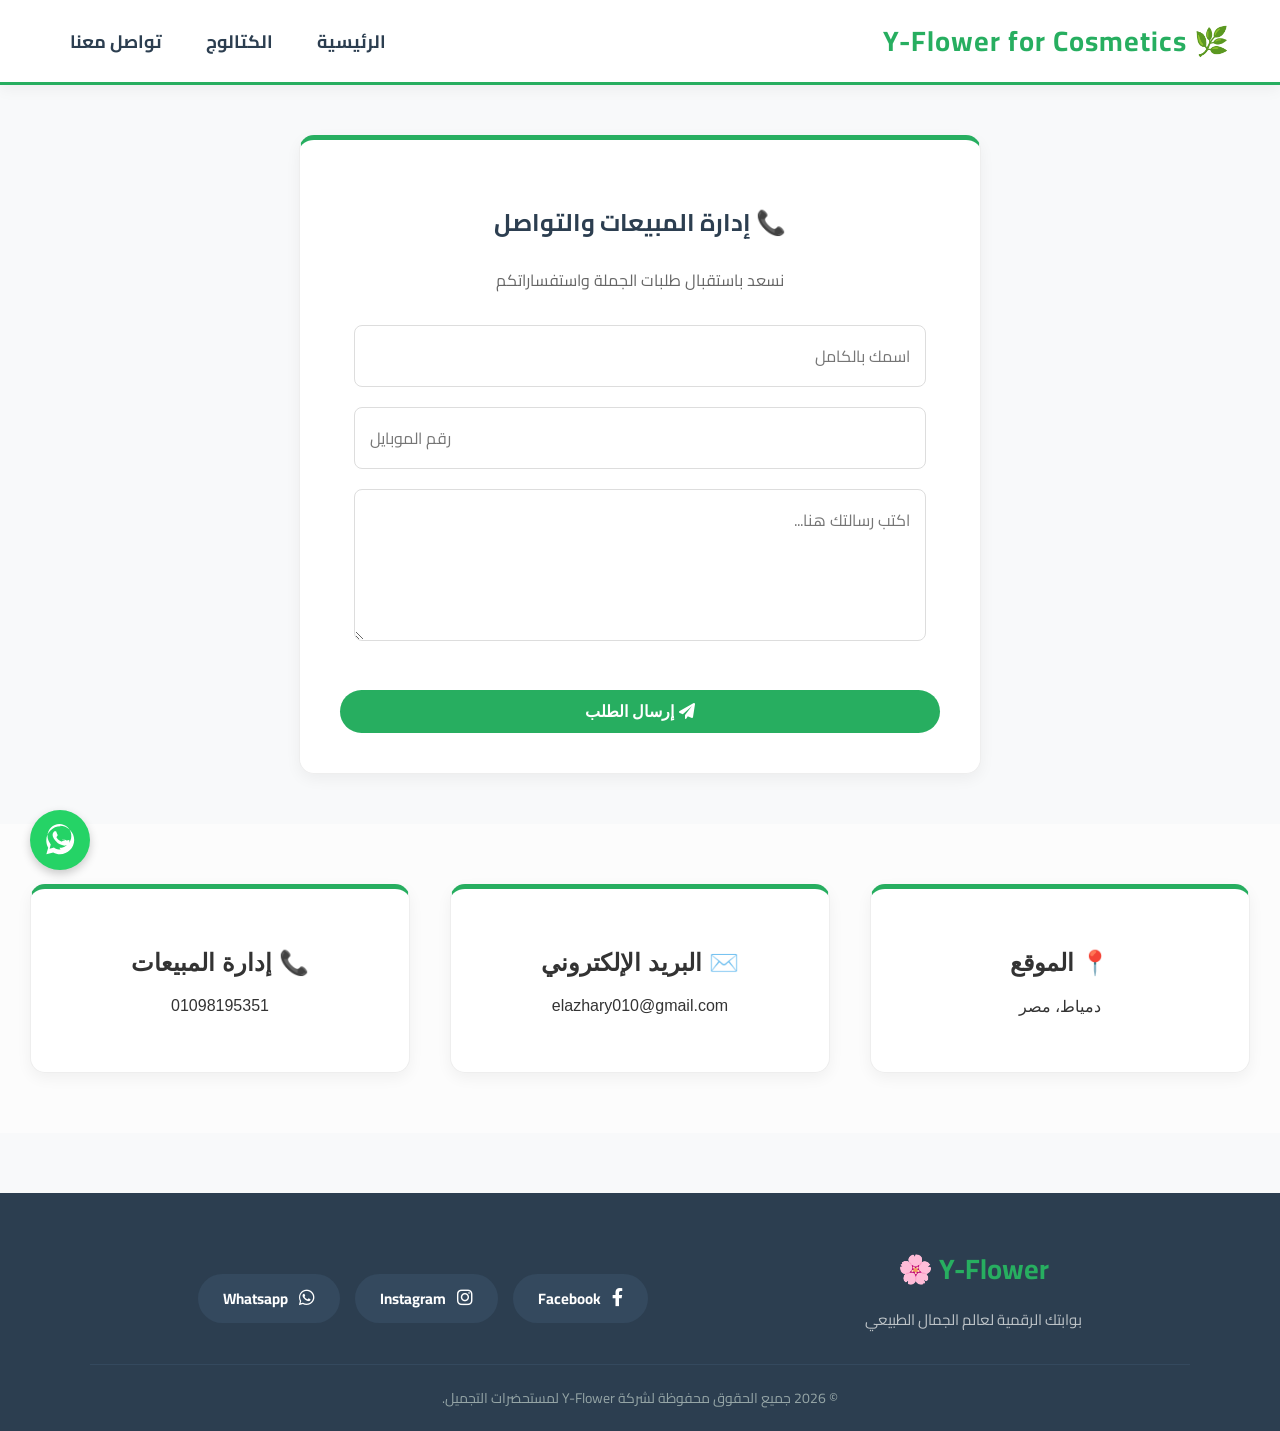
<file: contact.html>
<!DOCTYPE html>
<html dir="rtl">

<head>
    <meta charset="UTF-8">
    <title>تواصل معنا | Y-Flower</title>
    <link rel="icon"
        href="data:image/svg+xml,<svg xmlns=%22http://www.w3.org/2000/svg%22 viewBox=%220 0 100 100%22><text y=%22.9em%22 font-size=%2290%22>🌿</text></svg>">
    <link rel="stylesheet" href="style.css">
    <link rel="stylesheet" href="https://cdnjs.cloudflare.com/ajax/libs/font-awesome/6.0.0/css/all.min.css">

    <style>
        .contact-box {
            background: white;
            padding: 40px;
            border-radius: 15px;
            /* تعديل: استخدام العرض المرن بدل 50% عشان الموبايل */
            width: 90%;
            max-width: 600px;
            margin: 50px auto;
            box-shadow: 0 5px 15px rgba(0, 0, 0, 0.05);
            text-align: center;
            border-top: 5px solid #27ae60;
        }

        input,
        textarea {
            width: 90%;
            padding: 15px;
            margin: 10px 0;
            border: 1px solid #ddd;
            border-radius: 8px;
            font-family: 'Cairo', sans-serif;
            font-size: 16px;
        }

        /* تنسيق زر الإرسال عشان لو مش متنسق في ملف الـ CSS */
        .submit-btn {
            background-color: #27ae60;
            color: white;
            padding: 12px 24px;
            border: none;
            border-radius: 25px;
            font-size: 16px;
            cursor: pointer;
            transition: 0.3s;
        }

        .submit-btn:hover {
            background-color: #219653;
        }
    </style>
</head>

<body>

    <header>
        <h2>🌿 Y-Flower for Cosmetics </h2>
        <nav>
            <a href="index.html">الرئيسية</a>
            <a href="products.html">الكتالوج</a>
            <a href="contact.html">تواصل معنا</a>
        </nav>
    </header>

    <div class="contact-box">
        <h2 style="color: #2c3e50;">📞 إدارة المبيعات والتواصل</h2>
        <p style="color: #666; margin-bottom: 20px;">نسعد باستقبال طلبات الجملة واستفساراتكم</p>

        <input type="text" id="senderName" placeholder="اسمك بالكامل">
        <input type="tel" id="senderContact" placeholder="رقم الموبايل">
        <textarea id="senderMsg" rows="4" placeholder="اكتب رسالتك هنا..."></textarea><br><br>

        <button id="btnSend" class="submit-btn" onclick="sendData()">
            <i class="fas fa-paper-plane"></i> إرسال الطلب
        </button>
        <p id="successText"
            style="color: #27ae60; display: none; margin-top: 15px; font-weight: bold; text-align: center;">تم الإرسال
            بنجاح! فريقنا هيتواصل معاك في أقرب وقت ✅</p>
    </div>

    <section class="contact-section">
        <div class="contact-boxes">
            <a href="#" target="_blank" class="contact-box" style="margin: 10px; width: 30%;">
                <h2>📍 الموقع</h2>
                <p>دمياط، مصر</p>
            </a>

            <a href="mailto:elazhary010@gmail.com" class="contact-box" style="margin: 10px; width: 30%;">
                <h2>✉️ البريد الإلكتروني</h2>
                <p>elazhary010@gmail.com</p>
            </a>

            <a href="tel:+201098195351" class="contact-box" style="margin: 10px; width: 30%;">
                <h2>📞 إدارة المبيعات</h2>
                <p>01098195351</p>
            </a>
        </div>
    </section>

    <script>
        function sendData() {
            var magicLink = "https://script.google.com/macros/s/AKfycbwChRY4NQw6A71XgNkAZd37fF8ghIqxjVVNMur0Fm3jIeAKQOpWQuedOGAteVJn_pynVw/exec";

            var name = document.getElementById("senderName").value;
            var contact = document.getElementById("senderContact").value;
            var message = document.getElementById("senderMsg").value;

            if (name == "" || contact == "" || message == "") {
                alert("املى البيانات الأول!");
                return;
            }

            // إيقاف الزر مؤقتاً أثناء الإرسال
            var btn = document.getElementById("btnSend");
            btn.innerHTML = '<i class="fas fa-spinner fa-spin"></i> جاري الإرسال...';
            btn.disabled = true;

            var url = magicLink + "?name=" + encodeURIComponent(name) + "&contact=" + encodeURIComponent(contact) + "&message=" + encodeURIComponent(message);

            // تعديل: تنفيذ مسح البيانات وإظهار رسالة النجاح *بعد* اكتمال الإرسال
            fetch(url, { mode: 'no-cors' }).then(function () {
                document.getElementById("successText").style.display = "block";

                // إعادة الزر لحالته الطبيعية
                btn.innerHTML = '<i class="fas fa-paper-plane"></i> إرسال الطلب';
                btn.disabled = false;

                // إفراغ الحقول
                document.getElementById("senderName").value = "";
                document.getElementById("senderContact").value = "";
                document.getElementById("senderMsg").value = "";

                // إخفاء رسالة النجاح بعد 5 ثواني
                setTimeout(function () {
                    document.getElementById("successText").style.display = "none";
                }, 5000);
            }).catch(function (error) {
                // التعامل مع الأخطاء لو حصلت
                alert("حدث خطأ أثناء الإرسال، يرجى المحاولة لاحقاً.");
                btn.innerHTML = '<i class="fas fa-paper-plane"></i> إرسال الطلب';
                btn.disabled = false;
            });
        }
    </script>

    <a href="https://wa.me/201098195351?text=أهلاً Y-Flower، محتاج استفسر عن حاجة 🌿" class="whatsapp-float"
        target="_blank">
        <svg viewBox="0 0 32 32" width="35" height="35" fill="white">
            <path
                d="M16.011 3.016C8.828 3.016 3 8.844 3 16.027c0 2.296.604 4.542 1.744 6.516l-1.682 6.135 6.276-1.646c1.885 1.042 3.995 1.594 6.162 1.594h.01c7.182 0 13.01-5.828 13.01-13.01 0-3.48-1.354-6.75-3.818-9.213-2.463-2.463-5.733-3.817-9.213-3.817zm.01 21.24c-1.948 0-3.854-.52-5.52-1.51l-.396-.235-4.102 1.075 1.094-4-1.26-2.006c-1.083-1.724-1.656-3.714-1.656-5.757 0-5.984 4.87-10.854 10.86-10.854 2.896 0 5.625 1.13 7.677 3.177 2.052 2.053 3.177 4.78 3.177 7.678 0 5.984-4.87 10.854-10.854 10.854zm5.958-8.156c-.328-.162-1.938-.953-2.235-1.063-.296-.11-5.1-.11-.724.162s-1.182 1.063-1.448 1.448c-.266.385-.536.432-.864.27-1.72-.823-3.083-1.666-4.28-3.69-.286-.475.292-.44.92-1.696.162-.328.083-.615-.083-.943-.167-.328-.724-1.745-1.005-2.39-.27-.625-.547-.542-.724-.542-.167 0-.385-.02-.615-.02-.23 0-.604.084-.922.433-.318.348-1.214 1.182-1.214 2.885 0 1.703 1.245 3.354 1.417 3.583.172.23 2.443 3.734 5.912 5.234 2.375 1.026 3.23 1.073 4.417.906 1.344-.19 2.922-1.192 3.333-2.344.41-1.15.41-2.135.286-2.344-.12-.208-.432-.328-.76-.49z" />
        </svg>
    </a>

    <footer class="site-footer">
        <div class="footer-content">
            <div class="footer-logo">
                <h2>Y-Flower 🌸</h2>
                <p>بوابتك الرقمية لعالم الجمال الطبيعي</p>
            </div>

            <div class="footer-social">
                <a href="https://www.facebook.com/share/1G98bTrwDa/" target="_blank"><i class="fab fa-facebook-f"></i>
                    Facebook</a>
                <a href="https://www.instagram.com/elsayed_elazhary23?igsh=MXZraWo3eDF3cjg5cQ==" target="_blank"><i
                        class="fab fa-instagram"></i> Instagram</a>
                <a href="https://wa.me/201098195351" target="_blank"><i class="fab fa-whatsapp"></i> Whatsapp</a>
            </div>
        </div>

        <div class="footer-bottom">
            <p>© 2026 جميع الحقوق محفوظة لشركة Y-Flower لمستحضرات التجميل.</p>
        </div>
    </footer>
</body>

</html>
</file>
<file: style.css>
/* 1. استدعاء خط عربي احترافي من جوجل */
@import url('https://fonts.googleapis.com/css2?family=Cairo:wght@400;700&display=swap');

/* 2. التنسيق العام للموقع */
body {
    font-family: 'Cairo', sans-serif;
    margin: 0;
    background-color: #f8f9fa;
    /* لون رصاصي فاتح جداً مريح للعين */
    /* السطور الجديدة عشان نثبت الفوتر */
    display: flex;
    flex-direction: column;
    min-height: 100vh;
    /* ده بيخلي أقل طول للـ body هو 100% من طول الشاشة */
}


/* 3. شريط التنقل (الهيدر) - تصميم مودرن */
header {
    background-color: #ffffff;
    padding: 15px 50px;
    display: flex;
    justify-content: space-between;
    align-items: center;
    box-shadow: 0 4px 15px rgba(0, 0, 0, 0.05);
    /* ظل خفيف تحت الشريط */
    border-bottom: 3px solid #27ae60;
    /* خط أخضر شيك بيمثل المصنع */
}

header h2 {
    color: #27ae60;
    margin: 0;
    font-size: 28px;
    letter-spacing: 1px;
}

nav a {
    color: #2c3e50;
    text-decoration: none;
    margin: 0 20px;
    font-weight: 700;
    font-size: 18px;
    transition: all 0.3s ease;
    /* حركة ناعمة عند الوقوف بالماوس */
}

nav a:hover {
    color: #27ae60;
}

/* 4. تنسيق الزرار العام */
.btn-primary {
    background-color: #27ae60;
    color: white;
    padding: 12px 30px;
    border: none;
    border-radius: 8px;
    font-size: 18px;
    font-family: 'Cairo', sans-serif;
    font-weight: bold;
    cursor: pointer;
    transition: 0.3s;
    box-shadow: 0 4px 6px rgba(39, 174, 96, 0.2);
}

.btn-primary:hover {
    background-color: #219150;
    transform: translateY(-2px);
    /* الزرار بيترفع لفوق سنة بسيطة */
}

/* 5. التجاوب مع شاشات الموبايل (Responsive Design) */
@media (max-width: 768px) {
    header {
        flex-direction: column;
        /* يخلي اللوجو والزراير تحت بعض */
        padding: 15px;
    }

    nav {
        margin-top: 15px;
    }

    nav a {
        display: inline-block;
        margin: 5px 10px;
        font-size: 16px;
    }

    .contact-box {
        width: 85%;
        /* يكبر صندوق التواصل في الموبايل */
        padding: 20px;
    }

    .product-card {
        width: 90%;
        /* يخلي كارت المنتج واخد عرض الشاشة */
    }
}

/* 6. زرار الواتساب العايم (Floating WhatsApp) */
.whatsapp-float {
    position: fixed;
    width: 60px;
    height: 60px;
    bottom: 30px;
    left: 30px;
    /* خليناه على الشمال عشان ما يغطيش على السكرول */
    background-color: #25d366;
    color: #FFF;
    border-radius: 50px;
    box-shadow: 0 4px 10px rgba(0, 0, 0, 0.2);
    z-index: 1000;
    /* عشان يفضل دايماً فوق كل حاجة في الصفحة */
    display: flex;
    justify-content: center;
    align-items: center;
    text-decoration: none;
    transition: all 0.3s ease;
}

.whatsapp-float:hover {
    background-color: #1ebe57;
    transform: scale(1.1);
    /* بيكبر سنة لما تقف عليه */
    box-shadow: 0 6px 15px rgba(0, 0, 0, 0.3);
}

/* تصغير الزرار شوية على الموبايل */
@media (max-width: 768px) {
    .whatsapp-float {
        width: 55px;
        height: 55px;
        bottom: 20px;
        left: 20px;
    }
}

/* تنسيق قسم المنتجات */
.products-section {
    padding: 40px 20px;
    text-align: center;
    background-color: #fcfcfc;
}

.products-grid {
    display: flex;
    justify-content: center;
    margin-top: 30px;
}

/* تنسيق الكارت نفسه */
.product-card {
    background: white;
    border-radius: 12px;
    padding: 15px;
    width: 300px;
    box-shadow: 0 5px 15px rgba(0, 0, 0, 0.08);
    transition: transform 0.3s ease;
}

.product-card:hover {
    transform: translateY(-8px);
    /* الكارت بيترفع لفوق لما الماوس ييجي عليه */
}

.product-card img {
    width: 100%;
    height: 220px;
    object-fit: cover;
    border-radius: 8px;
}

.product-card h3 {
    color: #2c3e50;
    margin: 15px 0 10px;
    font-size: 20px;
}

.product-card p {
    font-size: 14px;
    color: #7f8c8d;
    line-height: 1.5;
    margin-bottom: 15px;
}

.price {
    display: block;
    font-size: 22px;
    font-weight: bold;
    color: #27ae60;
    margin-bottom: 20px;
}

/* تنسيق زرار الواتساب */
.buy-btn {
    display: block;
    background-color: #25D366;
    color: white;
    padding: 12px;
    text-decoration: none;
    border-radius: 8px;
    font-weight: bold;
    transition: background-color 0.3s;
}

.buy-btn:hover {
    background-color: #128C7E;
}

/* تنسيق أقسام الموقع الرئيسية */
.categories-section {
    padding: 50px 20px;
    background-color: #fcfcfc;
}

.categories-grid {
    display: grid;
    /* الكود ده بيخلي المربعات تظبط نفسها أوتوماتيك على الموبايل واللابتوب */
    grid-template-columns: repeat(auto-fit, minmax(220px, 1fr));
    gap: 25px;
    max-width: 1100px;
    margin: 0 auto;
}

.category-card {
    background-color: #ffffff;
    border: 2px solid #27ae60;
    /* الإطار الأخضر */
    border-radius: 12px;
    padding: 40px 20px;
    text-align: center;
    cursor: pointer;
    box-shadow: 0 4px 10px rgba(0, 0, 0, 0.04);
    transition: all 0.3s ease;
    /* عشان الحركة تكون ناعمة */
}

.category-card h3 {
    color: #27ae60;
    /* الخط الأخضر */
    font-size: 24px;
    margin: 0;
    transition: color 0.3s ease;
}

/* التأثير السحري لما الماوس ييجي على المربع */
.category-card:hover {
    background-color: #27ae60;
    transform: translateY(-8px);
    box-shadow: 0 8px 20px rgba(39, 174, 96, 0.3);
}

.category-card:hover h3 {
    color: #ffffff;
    /* الخط يقلب أبيض */
}

/* تنسيق أقسام الموقع الرئيسية - التصميم الراقي */
.categories-section {
    padding: 60px 20px;
    background-color: #fcfcfc;
}

.categories-grid {
    display: grid;
    /* الكود ده بيخليهم اتنين تحت اتنين */
    grid-template-columns: repeat(2, 1fr);
    gap: 30px;
    max-width: 1000px;
    /* بيكبر حجم المربعات */
    margin: 0 auto;
}

/* عشان على شاشة الموبايل الصغيرة ييجوا تحت بعض بشكل شيك وميصغروش أوي */
@media (max-width: 768px) {
    .categories-grid {
        grid-template-columns: 1fr;
    }
}

.category-card {
    background-color: #ffffff;
    border: 1px solid #e0e0e0;
    border-radius: 16px;
    /* دوران ناعم للحواف */
    overflow: hidden;
    /* عشان الصورة تاخد شكل الدوران */
    cursor: pointer;
    box-shadow: 0 4px 15px rgba(0, 0, 0, 0.05);
    transition: all 0.4s ease;
    display: flex;
    flex-direction: column;
}

.category-card img {
    width: 100%;
    height: 250px;
    /* تكبير الصورة عشان تملى العين */
    object-fit: cover;
    transition: transform 0.5s ease;
    /* حركة بطيئة للصورة */
}

.card-content {
    padding: 25px;
    text-align: center;
    border-top: 4px solid #27ae60;
    /* خط أخضر شيك بيفصل الصورة عن الكلام */
}

.category-card h3 {
    color: #27ae60;
    font-size: 26px;
    margin: 0 0 12px 0;
}

.category-card p {
    color: #555;
    font-size: 16px;
    line-height: 1.6;
    margin: 0;
}

/* التأثير الفخم لما الماوس ييجي على المربع */
.category-card:hover {
    transform: translateY(-10px);
    /* يترفع لفوق شوية */
    box-shadow: 0 12px 25px rgba(39, 174, 96, 0.2);
    /* ظل أخضر خفيف */
    border-color: #27ae60;
}

.category-card:hover img {
    transform: scale(1.08);
    /* الصورة تعمل زووم (Zoom) ببطء احترافي */
}

/* تنسيق الفوتر (نهاية الموقع) */
.site-footer {
    background-color: #2c3e50;
    /* لون كحلي غامق شيك جداً */
    color: #ecf0f1;
    padding: 50px 20px 20px;
    margin-top: 60px;
    /* مسافة بينه وبين الأقسام اللي فوق */
    text-align: center;
}

.footer-content {
    display: flex;
    flex-wrap: wrap;
    /* عشان يظبط أوتوماتيك على شاشة الموبايل */
    justify-content: space-around;
    align-items: center;
    max-width: 1100px;
    margin: 0 auto;
    border-bottom: 1px solid #34495e;
    /* خط خفيف يفصل عن حقوق الملكية */
    padding-bottom: 30px;
    margin-bottom: 20px;
}

.footer-logo h2 {
    color: #27ae60;
    /* اسم البراند بالأخضر */
    font-size: 28px;
    margin: 0 0 10px 0;
}

.footer-logo p {
    margin: 0;
    font-size: 15px;
    color: #bdc3c7;
}

.footer-social {
    display: flex;
    gap: 15px;
    margin-top: 20px;
}

/* تنسيق زراير السوشيال ميديا */
.footer-social a {
    color: #ffffff;
    text-decoration: none;
    background-color: #34495e;
    padding: 10px 25px;
    border-radius: 30px;
    /* زراير مدورة شيك */
    font-size: 15px;
    font-weight: bold;
    transition: all 0.3s ease;
}

/* التأثير لما الماوس ييجي على الزراير */
.footer-social a:hover {
    background-color: #27ae60;
    /* الزرار ينور أخضر */
    transform: translateY(-5px);
    /* ينط لفوق نطة خفيفة */
    box-shadow: 0 5px 15px rgba(39, 174, 96, 0.4);
}

.footer-bottom p {
    margin: 0;
    font-size: 14px;
    color: #95a5a6;
}

/* تنسيق الأيقونات جوا الزراير */
.footer-social i {
    margin-left: 8px;
    /* مسافة صغيرة بين الأيقونة والكلمة */
    font-size: 18px;
    /* تكبير الأيقونة شوية */
}

/* تنسيق قسم المميزات (لماذا Y-Flower؟) */
.features-section {
    background-color: #f4fbf7;
    /* خلفية خضراء فاتحة جداً تليق مع البراند */
    padding: 70px 20px;
    margin-top: 20px;
}

.features-container {
    display: flex;
    flex-wrap: wrap;
    /* عشان ينزلوا تحت بعض في الموبايل بشكل شيك */
    justify-content: center;
    gap: 30px;
    max-width: 1100px;
    margin: 0 auto;
}

.feature-box {
    background-color: white;
    padding: 40px 20px;
    border-radius: 12px;
    text-align: center;
    width: 300px;
    /* عرض ثابت عشان المربعات تبقى قد بعض */
    box-shadow: 0 4px 15px rgba(0, 0, 0, 0.03);
    border-bottom: 4px solid #27ae60;
    /* خط أخضر تقيل من تحت بيدي فخامة */
    transition: transform 0.3s ease, box-shadow 0.3s ease;
}

/* الحركة لما الماوس ييجي على المربع */
.feature-box:hover {
    transform: translateY(-10px);
    box-shadow: 0 10px 25px rgba(39, 174, 96, 0.15);
}

/* تنسيق الأيقونات الكبيرة */
.feature-box i {
    font-size: 45px;
    /* تكبير الأيقونة */
    color: #27ae60;
    margin-bottom: 20px;
}

.feature-box h3 {
    color: #2c3e50;
    font-size: 22px;
    margin-bottom: 15px;
}

.feature-box p {
    color: #7f8c8d;
    font-size: 15px;
    line-height: 1.6;
    margin: 0;
}

/* تنسيق كتالوج المنتجات */
.products-catalog {
    padding: 60px 20px;
    background-color: #ffffff;
}

.filter-buttons {
    text-align: center;
    margin-bottom: 40px;
}

.filter-btn {
    background-color: transparent;
    border: 2px solid #27ae60;
    color: #27ae60;
    padding: 10px 20px;
    margin: 5px;
    border-radius: 25px;
    cursor: pointer;
    font-size: 16px;
    font-weight: bold;
    transition: all 0.3s ease;
}

.filter-btn:hover,
.filter-btn.active {
    background-color: #27ae60;
    color: white;
}

.catalog-grid {
    display: flex;
    flex-wrap: wrap;
    justify-content: center;
    gap: 30px;
    max-width: 1200px;
    margin: 0 auto;
}

.catalog-card {
    background: white;
    border: 1px solid #eee;
    border-radius: 12px;
    padding: 15px;
    width: 280px;
    text-align: center;
    box-shadow: 0 5px 15px rgba(0, 0, 0, 0.05);
    transition: transform 0.3s ease;
}

.catalog-card:hover {
    transform: translateY(-8px);
    border-color: #27ae60;
}

.catalog-card img {
    width: 100%;
    height: 250px;
    object-fit: cover;
    border-radius: 8px;
    margin-bottom: 15px;
}

.catalog-card h3 {
    color: #2c3e50;
    font-size: 20px;
    margin-bottom: 10px;
}

.catalog-card .price {
    color: #27ae60;
    font-size: 22px;
    font-weight: bold;
    margin-bottom: 20px;
}

.buy-btn {
    display: block;
    background-color: #25D366;
    /* لون الواتساب الأصلي */
    color: white;
    padding: 12px;
    text-decoration: none;
    border-radius: 8px;
    font-weight: bold;
    transition: background-color 0.3s;
}

.buy-btn:hover {
    background-color: #128C7E;
}

/* --- تنسيقات صفحة تواصل معنا --- */
.contact-section {
    padding: 60px 20px;
    background-color: #fcfcfc;
}

.contact-container {
    display: flex;
    flex-wrap: wrap;
    /* عشان ينزلوا تحت بعض في الموبايل */
    max-width: 1100px;
    margin: 0 auto;
    gap: 40px;
}

/* تنسيق كروت المعلومات */
.contact-info {
    flex: 1;
    min-width: 300px;
    display: flex;
    flex-direction: column;
    gap: 20px;
}

.info-box {
    background: white;
    padding: 25px;
    border-radius: 12px;
    text-align: center;
    box-shadow: 0 4px 15px rgba(0, 0, 0, 0.03);
    border-right: 4px solid #27ae60;
    /* خط أخضر شيك على اليمين */
    transition: transform 0.3s ease;
}

.info-box:hover {
    transform: translateY(-5px);
}

.info-box i {
    font-size: 30px;
    color: #27ae60;
    margin-bottom: 15px;
}

.info-box h3 {
    color: #2c3e50;
    margin-bottom: 10px;
}

/* تنسيق الفورم نفسها */
.contact-form-container {
    flex: 1;
    min-width: 300px;
    background: white;
    padding: 35px;
    border-radius: 12px;
    box-shadow: 0 4px 20px rgba(0, 0, 0, 0.06);
}

.contact-form h3 {
    color: #27ae60;
    margin-bottom: 25px;
    text-align: center;
    font-size: 24px;
}

.input-group {
    margin-bottom: 20px;
}

.input-group label {
    display: block;
    margin-bottom: 8px;
    color: #2c3e50;
    font-weight: bold;
}

/* شكل المربعات اللي العميل بيكتب فيها */
.input-group input,
.input-group textarea {
    width: 100%;
    padding: 12px;
    border: 2px solid #eee;
    border-radius: 8px;
    font-size: 15px;
    font-family: inherit;
    transition: all 0.3s ease;
    box-sizing: border-box;
    /* عشان المربع ميخرجش بره الشاشة */
}

/* لما العميل يدوس جوه المربع عشان يكتب */
.input-group input:focus,
.input-group textarea:focus {
    border-color: #27ae60;
    outline: none;
    box-shadow: 0 0 8px rgba(39, 174, 96, 0.2);
}

/* زرار الإرسال */
.submit-btn {
    width: 100%;
    background-color: #27ae60;
    color: white;
    padding: 14px;
    border: none;
    border-radius: 8px;
    font-size: 18px;
    font-weight: bold;
    cursor: pointer;
    transition: background-color 0.3s;
}

.submit-btn:hover {
    background-color: #219653;
}

/* تنسيق القسم بالكامل وتوسيط المحتوى */
.contact-section {
    display: flex;
    flex-direction: column;
    align-items: center;
    /* بتخلي الفورم والمربعات في النص بالضبط */
    padding: 50px 20px;
    font-family: Arial, sans-serif;
    direction: rtl;
    /* عشان الاتجاه يكون من اليمين للشمال */
}

/* تنسيق الفورم */
.form-container {
    width: 100%;
    max-width: 600px;
    /* أقصى عرض للفورم عشان ميبقاش عريض أوي */
    margin-bottom: 50px;
    /* مسافة بين الفورم والمربعات اللي تحته */
    background: #ffffff;
    padding: 30px;
    border-radius: 10px;
    box-shadow: 0 4px 10px rgba(0, 0, 0, 0.1);
}

.form-container input,
.form-container textarea {
    width: 100%;
    padding: 10px;
    margin-bottom: 15px;
    border: 1px solid #ccc;
    border-radius: 5px;
}

.form-container button {
    width: 100%;
    padding: 10px;
    background-color: #007BFF;
    color: white;
    border: none;
    border-radius: 5px;
    cursor: pointer;
    font-size: 16px;
}

.form-container button:hover {
    background-color: #0056b3;
}


/* تنسيق حاوية مربعات التواصل */
.contact-boxes {
    display: flex;
    gap: 20px;
    justify-content: center;
    flex-wrap: wrap;
    /* عشان لو حد فاتح من موبايل المربعات تنزل تحت بعض بدل ما تخرج برا الشاشة */
    width: 100%;
}

/* تنسيق المربعات نفسها */
.contact-box {
    text-decoration: none;
    /* بنشيل الخط اللي تحت اللينك */
    color: #333;
    /* لون النص */
    background-color: #f9f9f9;
    padding: 20px;
    border-radius: 10px;
    text-align: center;
    width: 220px;
    box-shadow: 0 4px 8px rgba(0, 0, 0, 0.05);
    border: 1px solid #eee;
    transition: transform 0.3s ease, box-shadow 0.3s ease;
}

/* تأثير لما الماوس ييجي على المربع */
.contact-box:hover {
    transform: translateY(-5px);
    /* المربع بيترفع لفوق شوية */
    box-shadow: 0 8px 15px rgba(0, 0, 0, 0.1);
    /* الظل بيزيد عشان يدي إحساس إنه زرار */
}

html {
    scroll-behavior: smooth;
}

/* وده تنسيق مقترح لشكل الزرار عشان يطلع شيك ومناسب لمجال التجميل */
.cta-button {
    display: inline-block;
    background-color: #4CAF50;
    /* ممكن تغيره للون الأخضر أو الوردي بتاع البراند */
    color: white;
    padding: 12px 24px;
    text-decoration: none;
    border-radius: 25px;
    font-weight: bold;
    margin-top: 15px;
    transition: background-color 0.3s ease;
}

.cta-button:hover {
    background-color: #45a049;
    /* درجة أغمق شوية لما الماوس ييجي عليه */
}

/* تنسيق الزر الأصلي، قمنا بزيادة الحشوة وحجم الخط */
.cta-button {
    display: inline-block;
    background-color: #4CAF50;
    /* نفس لونك الأخضر المميز */
    color: white;
    padding: 16px 36px;
    /* زيادة الحشوة (يكبر شوية) */
    text-decoration: none;
    border-radius: 30px;
    /* زيادة الانحناء قليلاً ليناسب الحجم الأكبر */
    font-weight: bold;
    font-size: 1.2rem;
    /* زيادة حجم الخط */
    margin-top: 25px;
    /* زيادة المسافة العلوية لفصله عن النص */

    /* أهم سطر للتأثير الانسيابي: نضيف transform هنا */
    transition: background-color 0.3s ease, transform 0.3s ease;
}

/* تأثير التمرير (Hover): عندما يضع المستخدم الماوس على الزر */
.cta-button:hover {
    background-color: #45a049;
    /* درجة أغمق شوية كما هو معتاد */

    /* هذا هو السحر! يحرك الزر لأعلى بمقدار 5 بكسل */
    transform: translateY(-5px);
}

/* الكلاس ده هيكون مسؤول عن شكل الكارت وحركته */
.catalog-card {
    /* باقي الخصائص بتاعتك زي ما هي */
    transition: opacity 0.2s ease-in-out, transform 0.2s ease-in-out;
    opacity: 1;
    transform: scale(1);
}

/* الكلاس ده هنستخدمه في الجافا سكريبت عشان نخفي الكارت بنعومة */
.hide-card {
    opacity: 0;
    transform: scale(0.8);
    pointer-events: none;
    /* عشان العميل مايقدرش يدوس عليه وهو مختفي */
}

/* الكلاسات دي هي الأجزاء اللي شايلة المحتوى الأساسي في صفحاتك */
.products-catalog,
.contact-box,
.features-section {
    flex: 1;
    /* ده معناه: اتمدد واملا كل المساحة الفاضية المتاحة */
}
</file>
